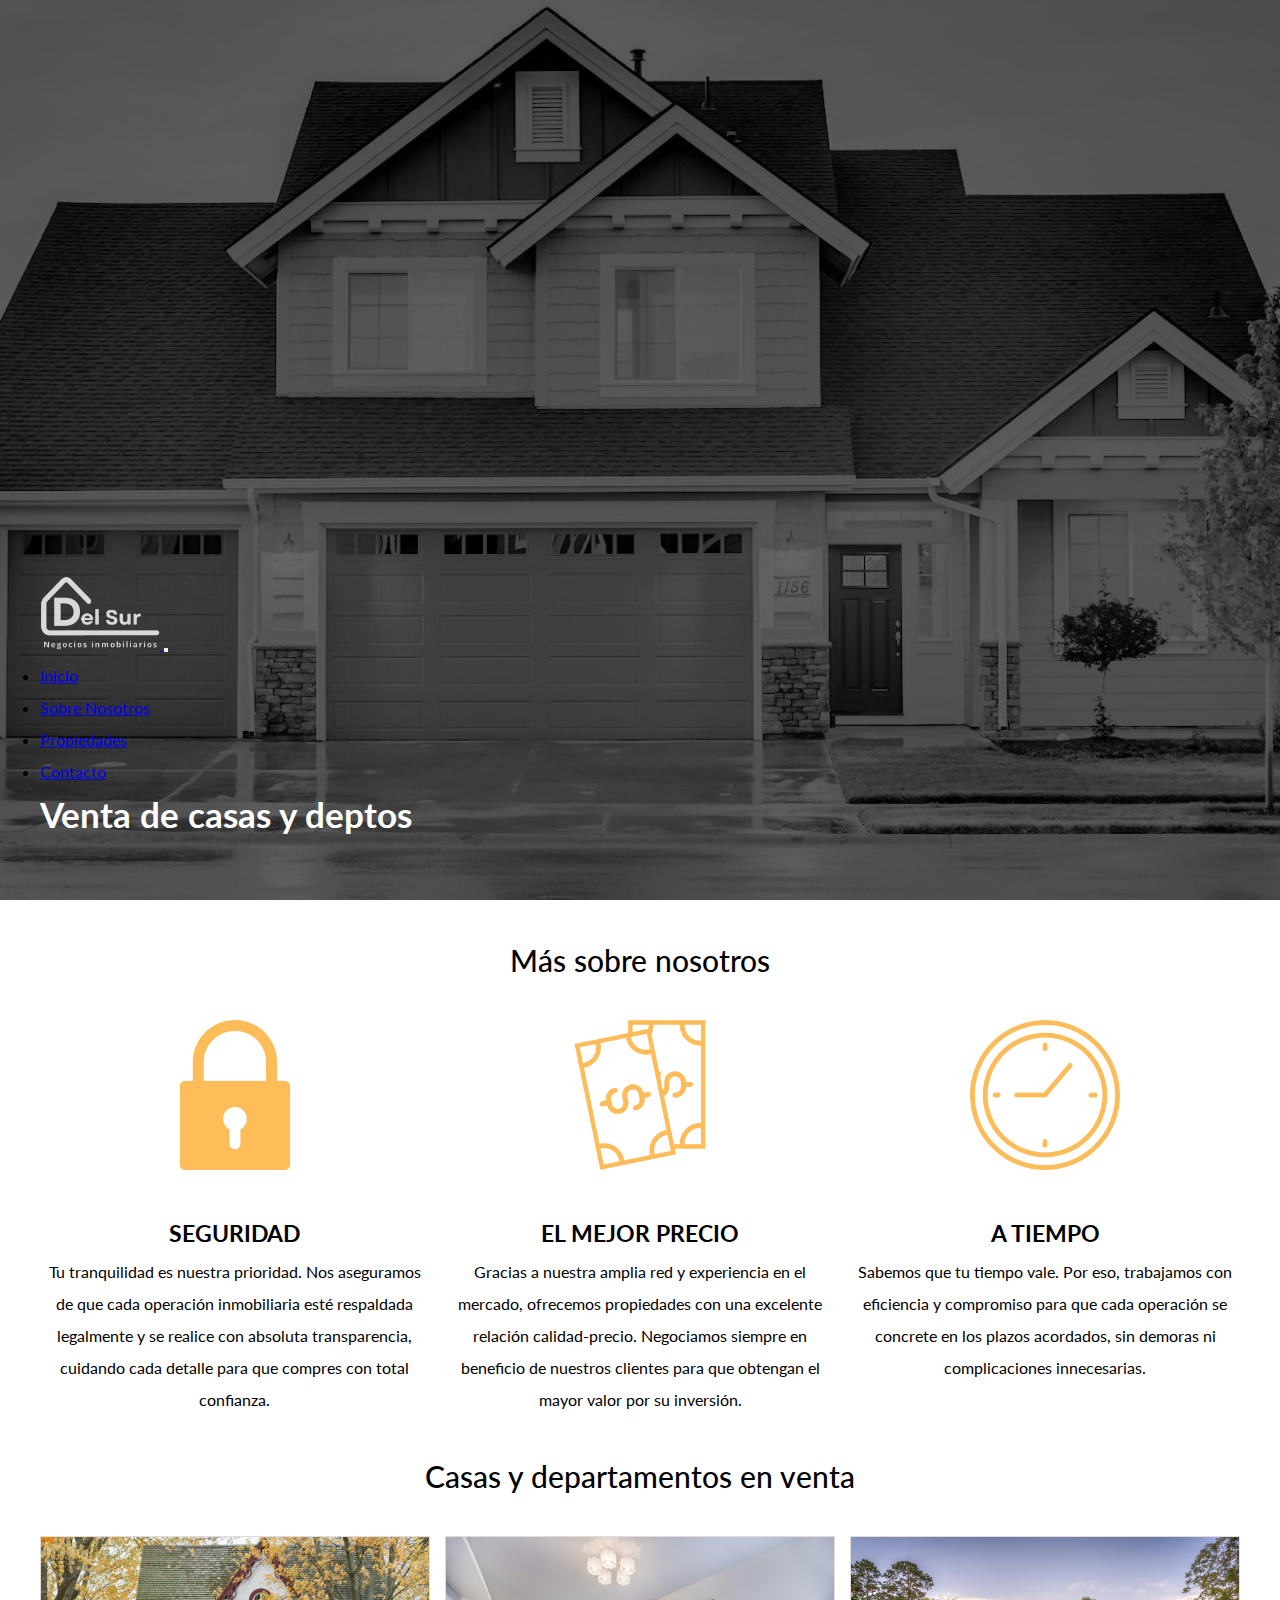
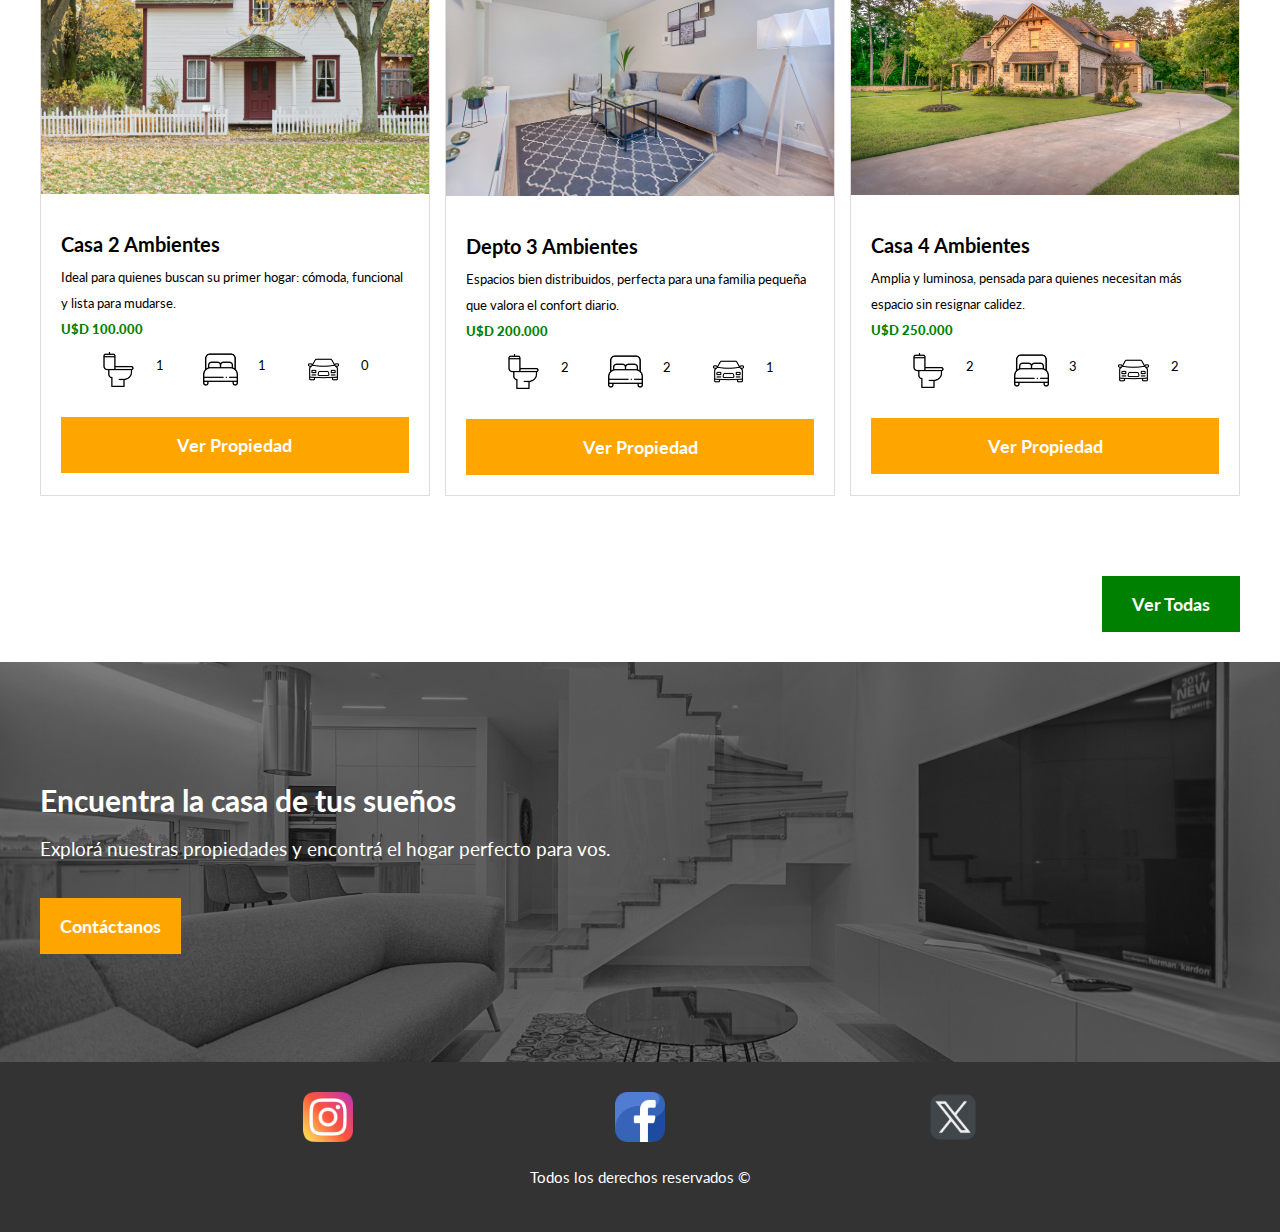
<file: index.html>
<!DOCTYPE html>
<html lang="es">
<head>
    <meta charset="UTF-8">
    <meta name="viewport" content="width=device-width, initial-scale=1.0">

    <!--Titulo-->
    <title>Del Sur Propiedades</title>

    <!--Fuentes para los textos Google Fonts-->
    <link rel="preconnect" href="https://fonts.googleapis.com">
    <link rel="preconnect" href="https://fonts.gstatic.com" crossorigin>
    <link href="https://fonts.googleapis.com/css2?family=Lato:ital,wght@0,100;0,300;0,400;0,700;0,900;1,100;1,300;1,400;1,700;1,900&display=swap" rel="stylesheet">

    <!--Bootstrap-->
    <link href="https://cdn.jsdelivr.net/npm/bootstrap@5.3.7/dist/css/bootstrap.min.css" rel="stylesheet" integrity="sha384-LN+7fdVzj6u52u30Kp6M/trliBMCMKTyK833zpbD+pXdCLuTusPj697FH4R/5mcr" crossorigin="anonymous">

    <!--Hoja de estilo-->
    <link rel="stylesheet" href="./css/styles.css">

    <!--Icono para la pestaña del navegador-->
    <link rel="icon" href="./img/logo-chico.ico">
</head>

<body>
    <header class="inicio">
        <!--Contiene el logo, barra de navegacion y heading principal-->
        <div class="contenedor contenido-header">
            <!--Navegador-->
            <nav class="navbar navbar-expand-lg bg-dark border-bottom border-body fixed-top" data-bs-theme="dark">
                <div class="container-fluid">

                    <!--Logo-->
                    <a class="navbar-brand ps-5" href="index.html">
                        <img src="./img/logo.png" alt="Logo Del Sur Propiedades" class="logo">
                    </a>

                    <!--Boton para Menu para dispositivos moviles-->
                    <button class="navbar-toggler" type="button" data-bs-toggle="collapse" data-bs-target="#navbarSupportedContent" aria-controls="navbarSupportedContent" aria-expanded="false" aria-label="Toggle navigation">
                        <span class="navbar-toggler-icon"></span>
                    </button>
                        
                    <!--Enlaces inicio, nosotros, propiedades y contacto -->
                    <div class="collapse navbar-collapse" id="navbarSupportedContent">
                        <ul class="navbar-nav ms-auto mb-2 mb-lg-0">
                            <li class="nav-item text-center pe-3">
                                <a class="nav-link active" href="index.html">Inicio</a>
                            </li>
                            <li class="nav-item text-center pe-3">
                                <a class="nav-link active" href="./pages/nosotros.html">Sobre Nosotros</a>
                            </li>
                            </li>
                            <li class="nav-item text-center pe-3">
                                <a class="nav-link active" href="./pages/inmuebles.html">Propiedades</a>
                            </li>
                            <li class="nav-item text-center pe-3">
                                <a class="nav-link active" href="./pages/contacto.html">Contacto</a>
                            </li>
                        </ul>
                    </div>
                </div>    
            </nav>

            <!--Heading principal-->
            <h1>Venta de casas y deptos</h1>

        </div>
    </header>

    <!--Seccion Mas sobre nosotros-->
    <section class="contenedor seccion">

        <!--Heading H2 Mas sobre Nosotros-->
        <h2 class="fw-500 centrar-texto">Más sobre nosotros</h2>

        <!--Contiene los tres iconos mas los textos-->
        <div class="iconos-nosotros">

            <!--Contiene icono, titulo y texto-->
            <div class="icono centrar-texto">
                <img class="seccion" src="./img/seguridad.png" alt="Candado de seguridad">
                <h3>Seguridad</h3>
                <p>Tu tranquilidad es nuestra prioridad. Nos aseguramos de que cada operación inmobiliaria esté respaldada legalmente y se realice con absoluta transparencia, cuidando cada detalle para que compres con total confianza.</p>
            </div> 
            <!--Contiene icono, titulo y texto-->
            <div class="icono centrar-texto">
                <img class="seccion" src="./img/dinero.png" alt="Dinero">
                <h3>El mejor precio</h3>
                <p>Gracias a nuestra amplia red y experiencia en el mercado, ofrecemos propiedades con una excelente relación calidad-precio. Negociamos siempre en beneficio de nuestros clientes para que obtengan el mayor valor por su inversión.</p>
            </div>
            <!--Contiene icono, titulo y texto-->
            <div class="icono centrar-texto">
                <img class="seccion" src="./img/tiempo.png" alt="Reloj">
                <h3>A tiempo</h3>
                <p>Sabemos que tu tiempo vale. Por eso, trabajamos con eficiencia y compromiso para que cada operación se concrete en los plazos acordados, sin demoras ni complicaciones innecesarias.</p>
            </div>  
        </div> 
    </section>
    
    <!--Seccion Principal-->
    <main class="seccion contenedor">

        <!--Heading H2-->
        <h2 class="fw-500 centrar-texto">Casas y departamentos en venta</h2>

        <!--Contiene los tres anuncios a mostrar-->
        <div class="contenedor-anuncios seccion">

            <!--Contiene el primer anuncio-->
            <div class="anuncio">
                <!--Imagen de la propiedad-->
                <img src="./img/casa-2-ambientes.jpg" alt="Casa de 2 ambientes">
                <!--Contiene el titulo, la descripcion, el precio, los iconos y boton "Ver Propiedad"-->
                <div class="contenido-anuncio">
                    <!--Titulo-->
                    <h3>Casa 2 Ambientes</h3>
                    <!--Descripcion-->
                    <p>Ideal para quienes buscan su primer hogar: cómoda, funcional y lista para mudarse.</p>
                    <!--Precio-->
                    <p class="precio">U$D 100.000</p>
                    <!--Lista para mostrar los tres iconos y sus cantidades: sanitario, habitacion y cochera-->
                    <ul class="iconos-caracteristicas">
                        <li>
                            <img src="./img/icono-bano.png" alt="Icono de sanitario">
                            <p>1</p>
                        </li>
                        <li>
                            <img src="./img/icono-habitacion.png" alt="Icono habitacion">
                            <p>1</p>
                        </li>
                        <li>
                            <img src="./img/icono-coche.png" alt="Icono cochera">
                            <p>0</p>
                        </li>
                    </ul>
                    <!--Boton "Ver Propiedad". En este caso redirige a la pagina "propiedad" para ver mas detalles del inmueble. Para este trabajo, con el fin de no generar mas paginas de lo que pedia la consigna solo este boton funciona, de los siguientes anuncios se coloco "#"-->
                    <a href="./pages/propiedad.html" class="boton boton-naranja centrar-texto">Ver Propiedad</a>
                </div>
            </div>

            <!--Contiene el segundo anuncio-->
            <div class="anuncio">
                <!--Imagen de la propiedad-->
                <img src="./img/depto-3-ambientes.jpg" alt="Casa de 3 ambientes">
                <!--Contiene el titulo, la descripcion, el precio, los iconos y boton "Ver Propiedad"-->
                <div class="contenido-anuncio">
                    <!--Titulo-->
                    <h3>Depto 3 Ambientes</h3>
                    <!--Descripcion-->
                    <p>Espacios bien distribuidos, perfecta para una familia pequeña que valora el confort diario.</p>
                    <!--Precio-->
                    <p class="precio">U$D 200.000</p>
                    <!--Lista para mostrar los tres iconos y sus cantidades: sanitario, habitacion y cochera-->
                    <ul class="iconos-caracteristicas">
                        <li>
                            <img src="./img/icono-bano.png" alt="Icono de sanitario">
                            <p>2</p>
                        </li>
                        <li>
                            <img src="./img/icono-habitacion.png" alt="Icono habitacion">
                            <p>2</p>
                        </li>
                        <li>
                            <img src="./img/icono-coche.png" alt="Icono cochera">
                            <p>1</p>
                        </li>
                    </ul>
                    <!--Boton "Ver Propiedad"-->
                    <a href="#" class="boton boton-naranja centrar-texto">Ver Propiedad</a>
                </div>
            </div>

            <!--Contiene el tercer anuncio-->
            <div class="anuncio">
                <!--Imagen de la propiedad-->
                <img src="./img/casa-4-ambientes.jpg" alt="Casa de 4 ambientes">
                <!--Contiene el titulo, la descripcion, el precio, los iconos y boton "Ver Propiedad"-->
                <div class="contenido-anuncio">
                    <!--Titulo-->
                    <h3>Casa 4 Ambientes</h3>
                    <!--Descripcion-->
                    <p>Amplia y luminosa, pensada para quienes necesitan más espacio sin resignar calidez.</p>
                    <!--Precio-->
                    <p class="precio">U$D 250.000</p>
                    <!--Lista para mostrar los tres iconos y sus cantidades: sanitario, habitacion y cochera-->
                    <ul class="iconos-caracteristicas">
                        <li>
                            <img src="./img/icono-bano.png" alt="Icono de sanitario">
                            <p>2</p>
                        </li>
                        <li>
                            <img src="./img/icono-habitacion.png" alt="Icono habitacion">
                            <p>3</p>
                        </li>
                        <li>
                            <img src="./img/icono-coche.png" alt="Icono cochera">
                            <p>2</p>
                        </li>
                    </ul>
                    <!--Boton "Ver Propiedad"-->
                    <a href="#" class="boton boton-naranja centrar-texto">Ver Propiedad</a>
                </div>
            </div>
        </div>

        <!--Boton para ver todas las propiedades, redirige a "inmuebles"-->
        <div class="ver-propiedades">
            <a href="./pages/inmuebles.html" class="boton boton-verde boton-ver-propiedades centrar-texto">Ver Todas</a>
        </div>
    </main><!--Termina seccion principal-->

    <!--Seccion Contactanos-->
    <section class="contacto-home">
        <!--Contiene el titulo, la descripcion y el boton "Contactanos"-->
        <div class="contenedor contenido-contacto">
            <!--Titulo-->
            <h2>Encuentra la casa de tus sueños</h2>
            <!--Descripcion-->
            <p>Explorá nuestras propiedades y encontrá el hogar perfecto para vos.</p>
            <!--Boton "Contactanos"-->
            <a href="./pages/contacto.html" class="boton boton-naranja boton-contacto centrar-texto">Contáctanos</a>
        </div>
    </section>

    <!--footer-->
    <footer class="site-footer seccion">
        <!--Contiene los logos de las redes sociales con sus respectivos links y el parrafo de Copyright-->
        <div class="contenedor contenedor-footer">
            <!--Contiene los logos de las redes sociales y sus respectivos links-->
            <div class="iconos-footer">
                <!--Logo y link de Intagram-->
                <a href="https://www.instagram.com/" target="_blank"><img src="./img/icono-instagram.png" alt="logo instagram"></a>
                <!--Logo y link de Facebook-->
                <a href="https://www.facebook.com/" target="_blank"><img src="./img/icono-facebook.png" alt="logo facebook"></a>
                <!--Logo y link de X-->
                <a href="https://x.com/" target="_blank"><img src="./img/icono-x.png" alt="logo x"></a>
            </div>
            <!--Copyright-->
            <p class="copyright centrar-texto">Todos los derechos reservados &copy;</p>
        </div>
    </footer>

    <!--Script Bootstrap-->
    <script src="https://cdn.jsdelivr.net/npm/@popperjs/core@2.11.8/dist/umd/popper.min.js" integrity="sha384-I7E8VVD/ismYTF4hNIPjVp/Zjvgyol6VFvRkX/vR+Vc4jQkC+hVqc2pM8ODewa9r" crossorigin="anonymous"></script>
    <script src="https://cdn.jsdelivr.net/npm/bootstrap@5.3.7/dist/js/bootstrap.min.js" integrity="sha384-7qAoOXltbVP82dhxHAUje59V5r2YsVfBafyUDxEdApLPmcdhBPg1DKg1ERo0BZlK" crossorigin="anonymous"></script>
</body>
</html>
</file>
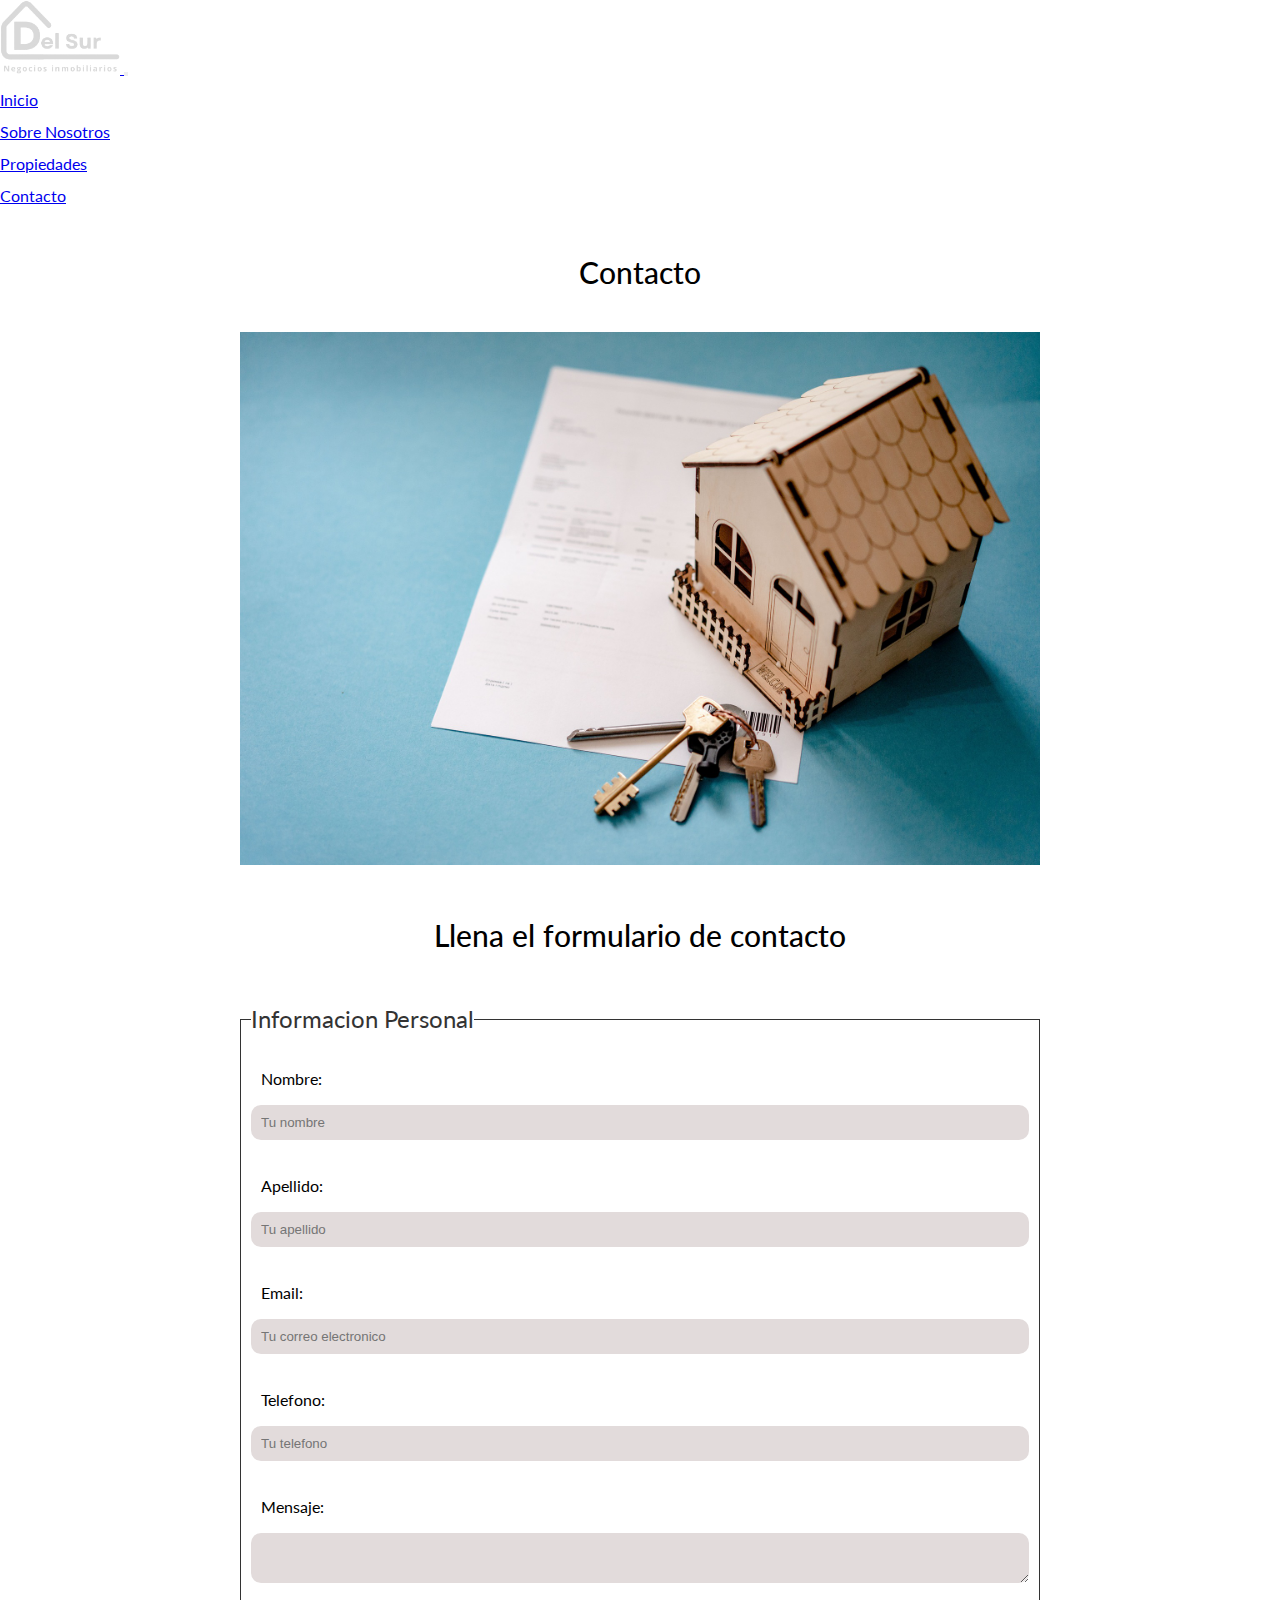
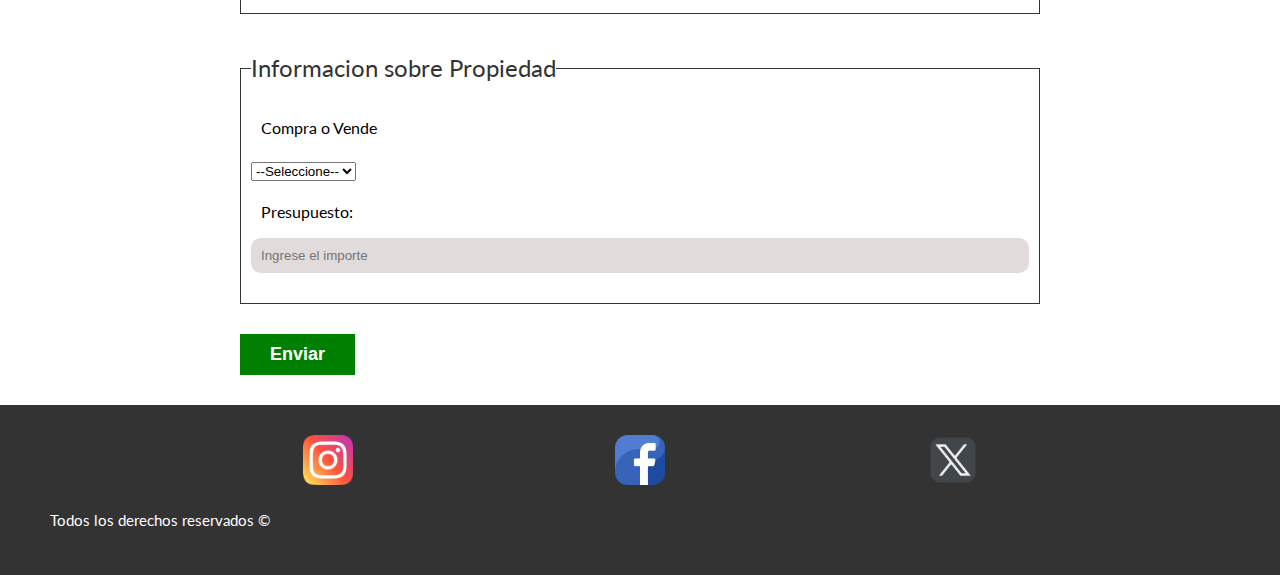
<file: pages/contacto.html>
<!DOCTYPE html>
<html lang="es">
<head>
    <meta charset="UTF-8">
    <meta name="viewport" content="width=device-width, initial-scale=1.0">
    <!--Titulo-->
    <title>Del Sur Propiedades - Contacto</title>

    <!--Fuentes para los textos Google Fonts-->
    <link rel="preconnect" href="https://fonts.googleapis.com">
    <link rel="preconnect" href="https://fonts.gstatic.com" crossorigin>
    <link href="https://fonts.googleapis.com/css2?family=Lato:ital,wght@0,100;0,300;0,400;0,700;0,900;1,100;1,300;1,400;1,700;1,900&display=swap" rel="stylesheet">

    <!--Bootstrap-->
    <link href="https://cdn.jsdelivr.net/npm/bootstrap@5.3.7/dist/css/bootstrap.min.css" rel="stylesheet" integrity="sha384-LN+7fdVzj6u52u30Kp6M/trliBMCMKTyK833zpbD+pXdCLuTusPj697FH4R/5mcr" crossorigin="anonymous">

    <!--Hoja de estilo-->
    <link rel="stylesheet" href="../css/styles.css">

    <!--Icono para la pestaña del navegador-->
    <link rel="icon" href="../img/logo-chico.ico">
</head>

<body>

    <header>
        <div class="contenido-header">
            <!--Navegador-->
            <nav class="navbar navbar-expand-lg bg-dark border-bottom border-body" data-bs-theme="dark">
                <div class="container-fluid">
                    
                    <!--Logo-->
                    <a class="navbar-brand ps-5" href="../index.html">
                        <img src="../img/logo.png" alt="Logo Del Sur Propiedades" class="logo">
                    </a>

                    <!--Boton para Menu para dispositivos moviles-->
                    <button class="navbar-toggler" type="button" data-bs-toggle="collapse" data-bs-target="#navbarSupportedContent" aria-controls="navbarSupportedContent" aria-expanded="false" aria-label="Toggle navigation">
                        <span class="navbar-toggler-icon"></span>
                    </button>
                     
                    <!--Enlaces inicio, nosotros, propiedades y contacto -->
                    <div class="collapse navbar-collapse" id="navbarSupportedContent">
                        <ul class="navbar-nav ms-auto mb-2 mb-lg-0">
                            <li class="nav-item text-center pe-3">
                                <a class="nav-link active" href="../index.html">Inicio</a>
                            </li>
                            <li class="nav-item text-center pe-3">
                                <a class="nav-link active" href="./nosotros.html">Sobre Nosotros</a>
                            </li>
                            </li>
                            <li class="nav-item text-center pe-3">
                                <a class="nav-link active" href="./inmuebles.html">Propiedades</a>
                            </li>
                            <li class="nav-item text-center pe-3">
                                <a class="nav-link active" href="./contacto.html">Contacto</a>
                            </li>
                        </ul>
                    </div>
                </div>         
            </nav>            
        </div>
    </header>

    <!--Heading principal-->
    <h1 class="fw-500 centrar-texto seccion">Contacto</h1>

    <!--Seccion Principal-->
    <main class="contenedor seccion contenido-centrado">

        <!--Imagen-->
        <img class="imagen-contacto" src="../img/contacto.jpg" alt="Imagen Contacto">

        <!--Titulo del formulario-->
        <h2 class="fw-500 centrar-texto seccion">Llena el formulario de contacto</h2>

        <!--Formulario-->
        <form action="" class="form-contacto">
            <!--Primera parte del formulario-->
            <fieldset>
                <legend>Informacion Personal</legend>

                <label for="nombre">Nombre:</label>
                <input type="text" id="nombre" placeholder="Tu nombre" required>

                <label for="apellido">Apellido:</label>
                <input type="text" id="apellido" placeholder="Tu apellido" required>

                <label for="email">Email:</label>
                <input type="email" id="email" placeholder="Tu correo electronico" required>

                <label for="telefono">Telefono:</label>
                <input type="tel" id="telefono" placeholder="Tu telefono" required>

                <label for="mensaje">Mensaje:</label>
                <textarea id="mensaje"></textarea>
            </fieldset>

            <!--Segunda parte del formulario-->
            <fieldset class="seccion">
                <legend>Informacion sobre Propiedad</legend>

                <label for="opciones">Compra o Vende</label>
                <select id="opciones">
                    <option value="" disabled selected>--Seleccione--</option>
                    <option value="">Compra</option>
                    <option value="">Vende</option>
                </select>

                <label for="presupuesto">Presupuesto:</label>
                <input type="number" id="presupuesto" min="0" placeholder="Ingrese el importe">
            </fieldset>

            <!--Boton de enviar-->
            <input type="submit" value="Enviar" class="boton boton-verde">
        </form>
    </main>
    

    <!--footer-->
    <footer class="site-footer seccion">
        <!--Contiene los logos de las redes sociales con sus respectivos links y el parrafo de Copyright-->
        <div class="contenedor contenedor-footer">
            <!--Contiene los logos de las redes sociales y sus respectivos links-->
            <div class="iconos-footer">
                <!--Logo y link de Intagram-->
                <a href="https://www.instagram.com/" target="_blank"><img src="../img/icono-instagram.png" alt="logo instagram"></a>
                <!--Logo y link de Facebook-->
                <a href="https://www.facebook.com/" target="_blank"><img src="../img/icono-facebook.png" alt="logo facebook"></a>
                <!--Logo y link de X-->
                <a href="https://x.com/" target="_blank"><img src="../img/icono-x.png" alt="logo x"></a>
            </div>
            <!--Copyright-->
            <p class="copyright">Todos los derechos reservados &copy;</p>
        </div>
    </footer>

    <!--Script Bootstrap-->
    <script src="https://cdn.jsdelivr.net/npm/@popperjs/core@2.11.8/dist/umd/popper.min.js" integrity="sha384-I7E8VVD/ismYTF4hNIPjVp/Zjvgyol6VFvRkX/vR+Vc4jQkC+hVqc2pM8ODewa9r" crossorigin="anonymous"></script>
    <script src="https://cdn.jsdelivr.net/npm/bootstrap@5.3.7/dist/js/bootstrap.min.js" integrity="sha384-7qAoOXltbVP82dhxHAUje59V5r2YsVfBafyUDxEdApLPmcdhBPg1DKg1ERo0BZlK" crossorigin="anonymous"></script>
</body>
</html>
</file>
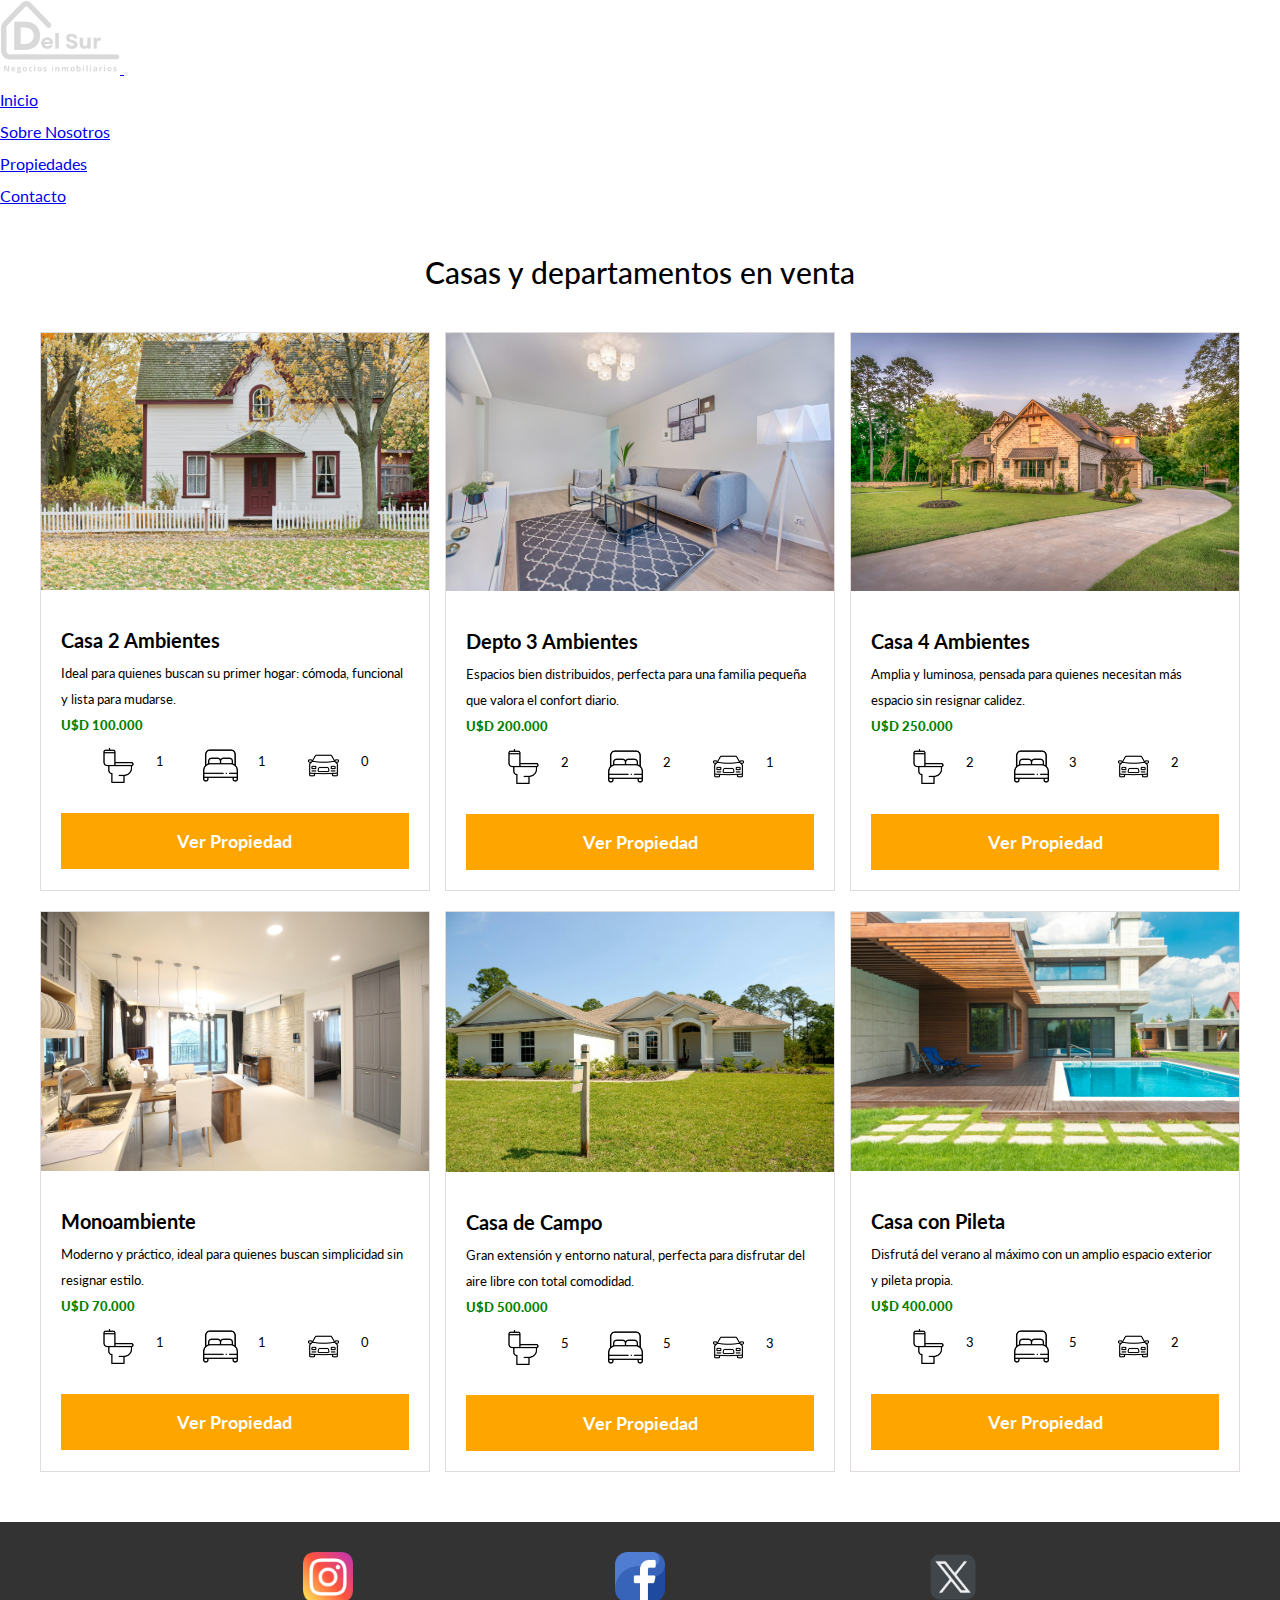
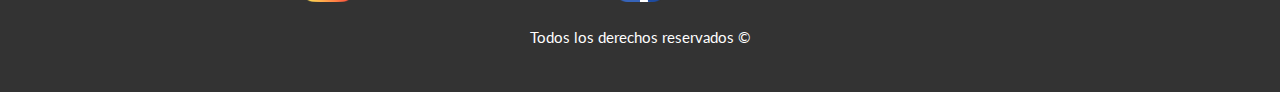
<file: pages/inmuebles.html>
<!DOCTYPE html>
<html lang="es">
<head>
    <meta charset="UTF-8">
    <meta name="viewport" content="width=device-width, initial-scale=1.0">

    <!--Titulo-->
    <title>Del Sur Propiedades - Inmuebles</title>

    <!--Fuentes para los textos Google Fonts-->
    <link rel="preconnect" href="https://fonts.googleapis.com">
    <link rel="preconnect" href="https://fonts.gstatic.com" crossorigin>
    <link href="https://fonts.googleapis.com/css2?family=Lato:ital,wght@0,100;0,300;0,400;0,700;0,900;1,100;1,300;1,400;1,700;1,900&display=swap" rel="stylesheet">

    <!--Bootstrap-->
    <link href="https://cdn.jsdelivr.net/npm/bootstrap@5.3.7/dist/css/bootstrap.min.css" rel="stylesheet" integrity="sha384-LN+7fdVzj6u52u30Kp6M/trliBMCMKTyK833zpbD+pXdCLuTusPj697FH4R/5mcr" crossorigin="anonymous">

    <!--Hoja de estilo-->
    <link rel="stylesheet" href="../css/styles.css">

    <!--Icono para la pestaña del navegador-->
    <link rel="icon" href="../img/logo-chico.ico">
</head>

<body>
    <header>
        <div class="contenido-header">
            <!--Navegador-->
            <nav class="navbar navbar-expand-lg bg-dark border-bottom border-body" data-bs-theme="dark">
                <div class="container-fluid">
                    
                    <!--Logo-->
                    <a class="navbar-brand ps-5" href="../index.html">
                        <img src="../img/logo.png" alt="Logo Del Sur Propiedades" class="logo">
                    </a>

                    <!--Boton para Menu para dispositivos moviles-->
                    <button class="navbar-toggler" type="button" data-bs-toggle="collapse" data-bs-target="#navbarSupportedContent" aria-controls="navbarSupportedContent" aria-expanded="false" aria-label="Toggle navigation">
                        <span class="navbar-toggler-icon"></span>
                    </button>
                     
                    <!--Enlaces inicio, nosotros, propiedades y contacto -->
                    <div class="collapse navbar-collapse" id="navbarSupportedContent">
                        <ul class="navbar-nav ms-auto mb-2 mb-lg-0">
                            <li class="nav-item text-center pe-3">
                                <a class="nav-link active" href="../index.html">Inicio</a>
                            </li>
                            <li class="nav-item text-center pe-3">
                                <a class="nav-link active" href="./nosotros.html">Sobre Nosotros</a>
                            </li>
                            </li>
                            <li class="nav-item text-center pe-3">
                                <a class="nav-link active" href="./inmuebles.html">Propiedades</a>
                            </li>
                            <li class="nav-item text-center pe-3">
                                <a class="nav-link active" href="./contacto.html">Contacto</a>
                            </li>
                        </ul>
                    </div>
                </div>         
            </nav>            
        </div>
    </header>

    <!--Heading principal-->
        <h1 class="fw-500 centrar-texto seccion">Casas y departamentos en venta</h1>

    <!--Seccion Principal-->
    <main class="seccion contenedor">
        
        <!--Contiene los todos los anuncios a mostrar-->
        <div class="contenedor-anuncios">
            <!--Contiene el primer anuncio-->
            <div class="anuncio">
                <!--Imagen de la propiedad-->
                <img src="../img/casa-2-ambientes.jpg" alt="Casa de 2 ambientes">
                <!--Contiene el titulo, la descripcion, el precio, los iconos y boton "Ver Propiedad"-->
                <div class="contenido-anuncio">
                    <!--Titulo-->
                    <h3>Casa 2 Ambientes</h3>
                    <!--Descripcion-->
                    <p>Ideal para quienes buscan su primer hogar: cómoda, funcional y lista para mudarse.</p>
                    <!--Precio-->
                    <p class="precio">U$D 100.000</p>
                    <!--Lista para mostrar los tres iconos y sus cantidades: sanitario, habitacion y cochera-->
                    <ul class="iconos-caracteristicas">
                        <li>
                            <img src="../img/icono-bano.png" alt="Icono de sanitario">
                            <p>1</p>
                        </li>
                        <li>
                            <img src="../img/icono-habitacion.png" alt="Icono habitacion">
                            <p>1</p>
                        </li>
                        <li>
                            <img src="../img/icono-coche.png" alt="Icono cochera">
                            <p>0</p>
                        </li>
                    </ul>

                    <a href="./propiedad.html" class="boton boton-naranja centrar-texto">Ver Propiedad</a>
                </div>
            </div>
            
            <!--Contiene el segundo anuncio-->
            <div class="anuncio">
                <!--Imagen de la propiedad-->
                <img src="../img/depto-3-ambientes.jpg" alt="Casa de 3 ambientes">
                <!--Contiene el titulo, la descripcion, el precio, los iconos y boton "Ver Propiedad"-->
                <div class="contenido-anuncio">
                    <!--Titulo-->
                    <h3>Depto 3 Ambientes</h3>
                    <!--Descripcion-->
                    <p>Espacios bien distribuidos, perfecta para una familia pequeña que valora el confort diario.</p>
                    <!--Precio-->
                    <p class="precio">U$D 200.000</p>
                    <!--Lista para mostrar los tres iconos y sus cantidades: sanitario, habitacion y cochera-->
                    <ul class="iconos-caracteristicas">
                        <li>
                            <img src="../img/icono-bano.png" alt="Icono de sanitario">
                            <p>2</p>
                        </li>
                        <li>
                            <img src="../img/icono-habitacion.png" alt="Icono habitacion">
                            <p>2</p>
                        </li>
                        <li>
                            <img src="../img/icono-coche.png" alt="Icono cochera">
                            <p>1</p>
                        </li>
                    </ul>

                    <!--Boton "Ver Propiedad"-->
                    <a href="#" class="boton boton-naranja centrar-texto">Ver Propiedad</a>
                </div>
            </div>

            <!--Contiene el tercer anuncio-->
            <div class="anuncio">
                <!--Imagen de la propiedad-->
                <img src="../img/casa-4-ambientes.jpg" alt="Casa de 4 ambientes">
                <!--Contiene el titulo, la descripcion, el precio, los iconos y boton "Ver Propiedad"-->
                <div class="contenido-anuncio">
                    <!--Titulo-->
                    <h3>Casa 4 Ambientes</h3>
                    <!--Descripcion-->
                    <p>Amplia y luminosa, pensada para quienes necesitan más espacio sin resignar calidez.</p>
                    <!--Precio-->
                    <p class="precio">U$D 250.000</p>
                    <!--Lista para mostrar los tres iconos y sus cantidades: sanitario, habitacion y cochera-->
                    <ul class="iconos-caracteristicas">
                        <li>
                            <img src="../img/icono-bano.png" alt="Icono de sanitario">
                            <p>2</p>
                        </li>
                        <li>
                            <img src="../img/icono-habitacion.png" alt="Icono habitacion">
                            <p>3</p>
                        </li>
                        <li>
                            <img src="../img/icono-coche.png" alt="Icono cochera">
                            <p>2</p>
                        </li>
                    </ul>
                    <!--Boton "Ver Propiedad"-->
                    <a href="#" class="boton boton-naranja centrar-texto">Ver Propiedad</a>
                </div>
            </div>

            <!--Contiene el cuarto anuncio-->
            <div class="anuncio">
                <!--Imagen de la propiedad-->
                <img src="../img/monoambiente.jpg" alt="Casa de 4 ambientes">
                <!--Contiene el titulo, la descripcion, el precio, los iconos y boton "Ver Propiedad"-->
                <div class="contenido-anuncio">
                    <!--Titulo-->
                    <h3>Monoambiente</h3>
                    <!--Descripcion-->
                    <p>Moderno y práctico, ideal para quienes buscan simplicidad sin resignar estilo.</p>
                    <!--Precio-->
                    <p class="precio">U$D 70.000</p>
                    <!--Lista para mostrar los tres iconos y sus cantidades: sanitario, habitacion y cochera-->
                    <ul class="iconos-caracteristicas">
                        <li>
                            <img src="../img/icono-bano.png" alt="Icono de sanitario">
                            <p>1</p>
                        </li>
                        <li>
                            <img src="../img/icono-habitacion.png" alt="Icono habitacion">
                            <p>1</p>
                        </li>
                        <li>
                            <img src="../img/icono-coche.png" alt="Icono cochera">
                            <p>0</p>
                        </li>
                    </ul>
                    <!--Boton "Ver Propiedad"-->
                    <a href="#" class="boton boton-naranja centrar-texto">Ver Propiedad</a>
                </div>
            </div>

            <!--Contiene el quinto anuncio-->
            <div class="anuncio">
                <!--Imagen de la propiedad-->
                <img src="../img/casa-campo.jpg" alt="Casa de 4 ambientes">
                <!--Contiene el titulo, la descripcion, el precio, los iconos y boton "Ver Propiedad"-->
                <div class="contenido-anuncio">
                    <!--Titulo-->
                    <h3>Casa de Campo</h3>
                    <!--Descripcion-->
                    <p>Gran extensión y entorno natural, perfecta para disfrutar del aire libre con total comodidad.</p>
                    <!--Precio-->
                    <p class="precio">U$D 500.000</p>
                    <!--Lista para mostrar los tres iconos y sus cantidades: sanitario, habitacion y cochera-->
                    <ul class="iconos-caracteristicas">
                        <li>
                            <img src="../img/icono-bano.png" alt="Icono de sanitario">
                            <p>5</p>
                        </li>
                        <li>
                            <img src="../img/icono-habitacion.png" alt="Icono habitacion">
                            <p>5</p>
                        </li>
                        <li>
                            <img src="../img/icono-coche.png" alt="Icono cochera">
                            <p>3</p>
                        </li>
                    </ul>
                    <!--Boton "Ver Propiedad"-->
                    <a href="#" class="boton boton-naranja centrar-texto">Ver Propiedad</a>
                </div>
            </div>

            <!--Contiene el sexto anuncio-->
            <div class="anuncio">
                <!--Imagen de la propiedad-->
                <img src="../img/casa-pileta.jpg" alt="Casa de 4 ambientes">
                <!--Contiene el titulo, la descripcion, el precio, los iconos y boton "Ver Propiedad"-->
                <div class="contenido-anuncio">
                    <!--Titulo-->
                    <h3>Casa con Pileta</h3>
                    <!--Descripcion-->
                    <p>Disfrutá del verano al máximo con un amplio espacio exterior y pileta propia.</p>
                    <!--Precio-->
                    <p class="precio">U$D 400.000</p>
                    <!--Lista para mostrar los tres iconos y sus cantidades: sanitario, habitacion y cochera-->
                    <ul class="iconos-caracteristicas">
                        <li>
                            <img src="../img/icono-bano.png" alt="Icono de sanitario">
                            <p>3</p>
                        </li>
                        <li>
                            <img src="../img/icono-habitacion.png" alt="Icono habitacion">
                            <p>5</p>
                        </li>
                        <li>
                            <img src="../img/icono-coche.png" alt="Icono cochera">
                            <p>2</p>
                        </li>
                    </ul>
                    <!--Boton "Ver Propiedad"-->
                    <a href="#" class="boton boton-naranja centrar-texto">Ver Propiedad</a>
                </div>
            </div>
        </div>

    </main><!--Termina la seccion principal-->

    <!--footer-->
    <footer class="site-footer seccion">
        <!--Contiene los logos de las redes sociales con sus respectivos links y el parrafo de Copyright-->
        <div class="contenedor contenedor-footer">
            <!--Contiene los logos de las redes sociales y sus respectivos links-->
            <div class="iconos-footer">
                <!--Logo y link de Intagram-->
                <a href="https://www.instagram.com/" target="_blank"><img src="../img/icono-instagram.png" alt="logo instagram"></a>
                <!--Logo y link de Facebook-->
                <a href="https://www.facebook.com/" target="_blank"><img src="../img/icono-facebook.png" alt="logo facebook"></a>
                <!--Logo y link de X-->
                <a href="https://x.com/" target="_blank"><img src="../img/icono-x.png" alt="logo x"></a>
            </div>
            <!--Copyright-->
            <p class="copyright centrar-texto">Todos los derechos reservados &copy;</p>
        </div>
    </footer>

    <!--Script Bootstrap-->
    <script src="https://cdn.jsdelivr.net/npm/@popperjs/core@2.11.8/dist/umd/popper.min.js" integrity="sha384-I7E8VVD/ismYTF4hNIPjVp/Zjvgyol6VFvRkX/vR+Vc4jQkC+hVqc2pM8ODewa9r" crossorigin="anonymous"></script>
    <script src="https://cdn.jsdelivr.net/npm/bootstrap@5.3.7/dist/js/bootstrap.min.js" integrity="sha384-7qAoOXltbVP82dhxHAUje59V5r2YsVfBafyUDxEdApLPmcdhBPg1DKg1ERo0BZlK" crossorigin="anonymous"></script>

</body>
</html>
</file>
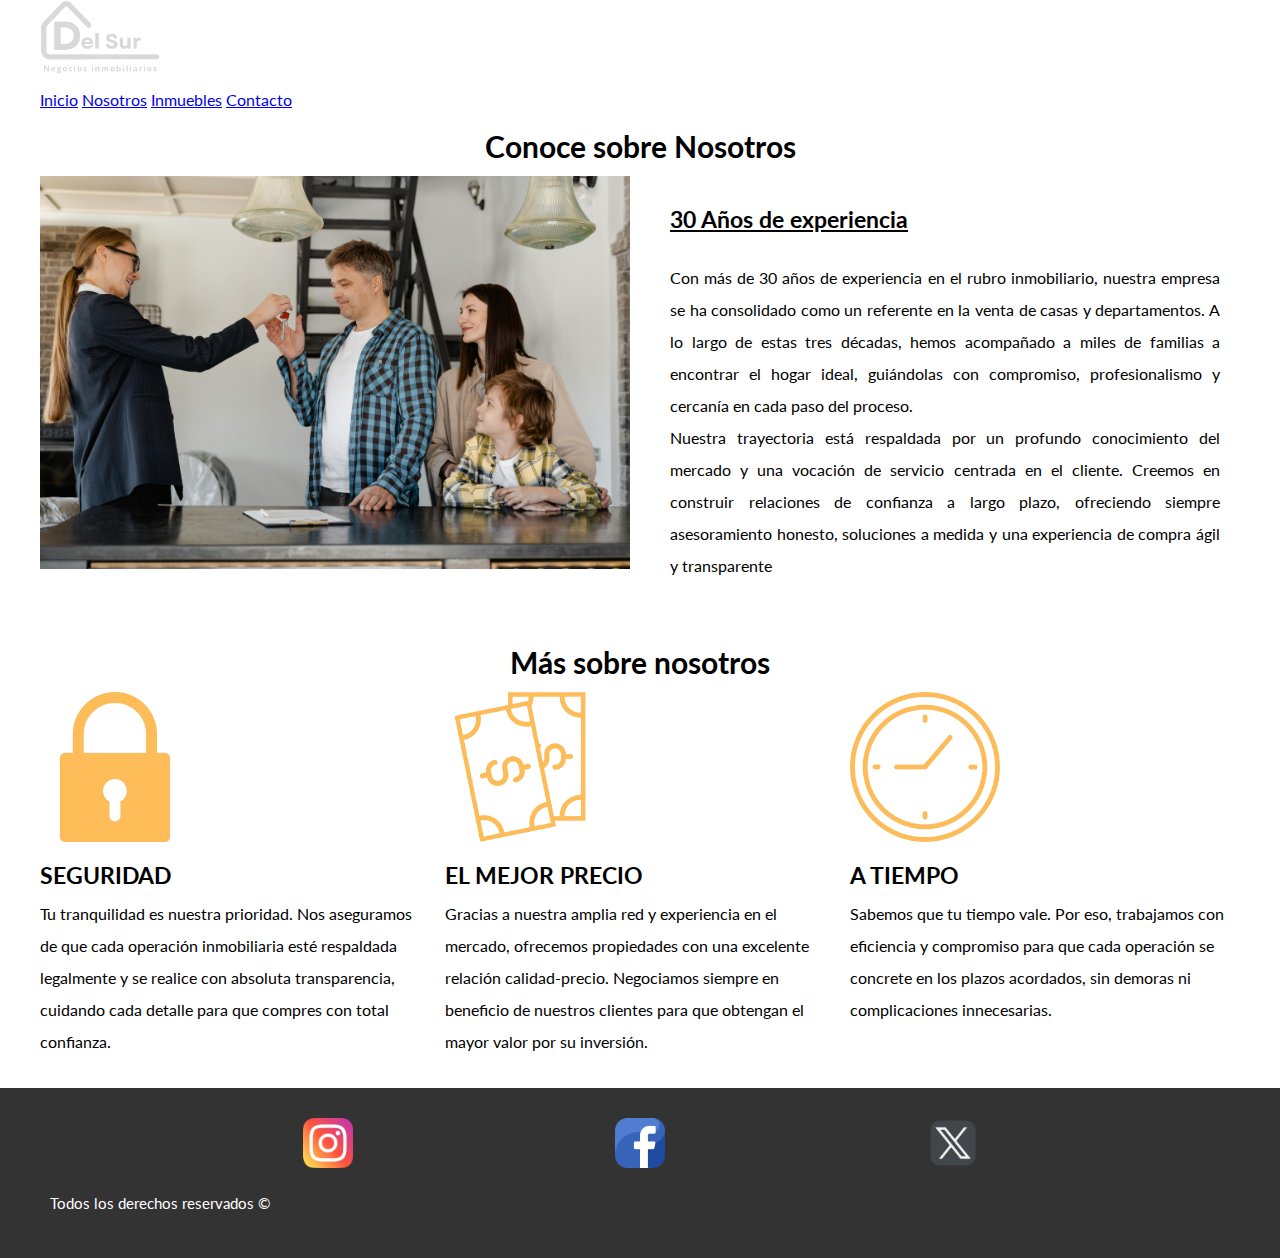
<file: pages/nosotros.html>
<!DOCTYPE html>
<html lang="es">
<head>
    <meta charset="UTF-8">
    <meta name="viewport" content="width=device-width, initial-scale=1.0">

    <!--Titulo-->
    <title>Del Sur Propiedades - Nosotros</title>

    <!--Fuentes para los textos Google Fonts-->
    <link rel="preconnect" href="https://fonts.googleapis.com">
    <link rel="preconnect" href="https://fonts.gstatic.com" crossorigin>
    <link href="https://fonts.googleapis.com/css2?family=Lato:ital,wght@0,100;0,300;0,400;0,700;0,900;1,100;1,300;1,400;1,700;1,900&display=swap" rel="stylesheet">

    <!--Hoja de estilo-->
    <link rel="stylesheet" href="../css/styles.css">

    <!--Icono para la pestaña del navegador-->
    <link rel="icon" href="../img/logo-chico.ico">
</head>

<body>
    <header class="site-header">
        <!--Contiene el logo, barra de navegacion-->
        <div class="contenedor contenido-header">
            <!--Contiene el logo y la barra de navegacion-->
            <div class="barra">
                <!--Logotipo-->
                <a href="../index.html">
                    <img src="../img/logo.png" alt="logotipo de la empresa" class="logo">
                </a>

                <!--Navegacion-->
                <nav class="navegacion">
                    <a href="../index.html">Inicio</a>
                    <a href="./nosotros.html">Nosotros</a>
                    <a href="./inmuebles.html">Inmuebles</a>
                    <a href="./contacto.html">Contacto</a>
                </nav>
            </div>
        </div>
    </header>

    <!--Heading principal-->
    <h1 class="fw-300 centrar-texto">Conoce sobre Nosotros</h1>

    <!--Seccion Principal-->
    <main class="contenedor">
        <!--Contiene la imagen y la descripcion de la empresa-->
        <div class="contenido-nosotros">
            <!--Contiene la imagen-->
            <div class="imagen-nosotros">
                <img src="../img/nosotros.jpg" alt="Imagen sobre nosotros">
            </div>

            <!--Contiene el titulo y el texto-->
            <div class="texto-nosotros">
                <h3>30 Años de experiencia</h3>

                <p>Con más de 30 años de experiencia en el rubro inmobiliario, nuestra empresa se ha consolidado como un referente en la venta de casas y departamentos. A lo largo de estas tres décadas, hemos acompañado a miles de familias a encontrar el hogar ideal, guiándolas con compromiso, profesionalismo y cercanía en cada paso del proceso.</p>

                <p>Nuestra trayectoria está respaldada por un profundo conocimiento del mercado y una vocación de servicio centrada en el cliente. Creemos en construir relaciones de confianza a largo plazo, ofreciendo siempre asesoramiento honesto, soluciones a medida y una experiencia de compra ágil y transparente</p>
            </div>
        </div>
    </main>

    <!--Seccion Mas sobre nosotros-->
    <section class="contenedor seccion">
        
         <!--Heading H2 Mas sobre Nosotros-->
        <h2 class="fw-300 centrar-texto">Más sobre nosotros</h2>

        <!--Contiene los tres iconos mas los textos-->
        <div class="iconos-nosotros">
            <!--Contiene icono, titulo y texto-->
            <div class="icono">
                <img src="../img/seguridad.png" alt="Candado de seguridad">
                <h3>Seguridad</h3>
                <p>Tu tranquilidad es nuestra prioridad. Nos aseguramos de que cada operación inmobiliaria esté respaldada legalmente y se realice con absoluta transparencia, cuidando cada detalle para que compres con total confianza.</p>
            </div> 
            <!--Contiene icono, titulo y texto-->
            <div class="icono">
                <img src="../img/dinero.png" alt="Dinero">
                <h3>El mejor precio</h3>
                <p>Gracias a nuestra amplia red y experiencia en el mercado, ofrecemos propiedades con una excelente relación calidad-precio. Negociamos siempre en beneficio de nuestros clientes para que obtengan el mayor valor por su inversión.</p>
            </div>
            <!--Contiene icono, titulo y texto-->
            <div class="icono">
                <img src="../img/tiempo.png" alt="Reloj">
                <h3>A tiempo</h3>
                <p>Sabemos que tu tiempo vale. Por eso, trabajamos con eficiencia y compromiso para que cada operación se concrete en los plazos acordados, sin demoras ni complicaciones innecesarias.</p>
            </div>  
        </div>

    </section>

    

    <!--footer-->
    <footer class="site-footer seccion">
        <!--Contiene los logos de las redes sociales con sus respectivos links y el parrafo de Copyright-->
        <div class="contenedor contenedor-footer">
            <!--Contiene los logos de las redes sociales y sus respectivos links-->
            <div class="iconos-footer">
                <!--Logo y link de Intagram-->
                <a href="https://www.instagram.com/" target="_blank"><img src="../img/icono-instagram.png" alt="logo instagram"></a>
                <!--Logo y link de Facebook-->
                <a href="https://www.facebook.com/" target="_blank"><img src="../img/icono-facebook.png" alt="logo facebook"></a>
                <!--Logo y link de X-->
                <a href="https://x.com/" target="_blank"><img src="../img/icono-x.png" alt="logo x"></a>
            </div>
            <!--Copyright-->
            <p class="copyright">Todos los derechos reservados &copy;</p>
        </div>
    </footer>

</body>
</html>
</file>
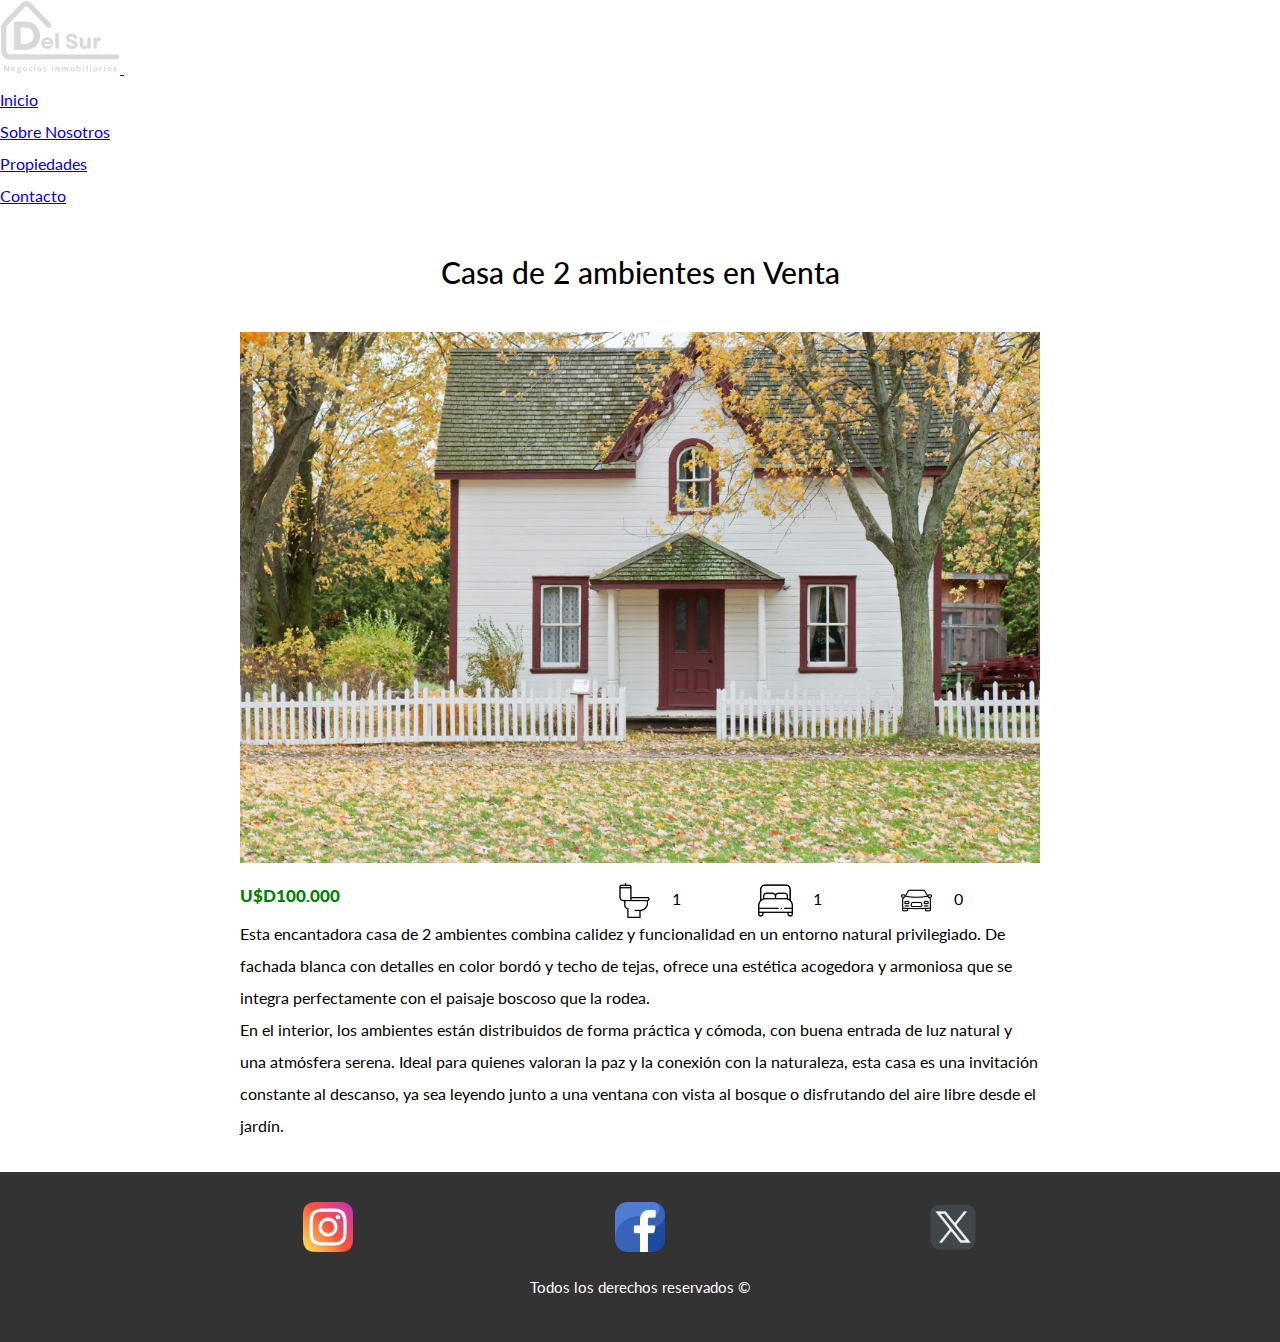
<file: pages/propiedad.html>
<!DOCTYPE html>
<html lang="es">
<head>
    <meta charset="UTF-8">
    <meta name="viewport" content="width=device-width, initial-scale=1.0">

    <!--Titulo-->
    <title>Del Sur Propiedades - Casa 2 Ambientes</title>

    <!--Fuentes para los textos Google Fonts-->
    <link rel="preconnect" href="https://fonts.googleapis.com">
    <link rel="preconnect" href="https://fonts.gstatic.com" crossorigin>
    <link href="https://fonts.googleapis.com/css2?family=Lato:ital,wght@0,100;0,300;0,400;0,700;0,900;1,100;1,300;1,400;1,700;1,900&display=swap" rel="stylesheet">

    <!--Bootstrap-->
    <link href="https://cdn.jsdelivr.net/npm/bootstrap@5.3.7/dist/css/bootstrap.min.css" rel="stylesheet" integrity="sha384-LN+7fdVzj6u52u30Kp6M/trliBMCMKTyK833zpbD+pXdCLuTusPj697FH4R/5mcr" crossorigin="anonymous">

    <!--Hoja de estilo-->
    <link rel="stylesheet" href="../css/styles.css">

    <!--Icono para la pestaña del navegador-->
    <link rel="icon" href="../img/logo-chico.ico">
</head>

<body>

    <header>
        <div class="contenido-header">
            <!--Navegador-->
            <nav class="navbar navbar-expand-lg bg-dark border-bottom border-body" data-bs-theme="dark">
                <div class="container-fluid">
                    
                    <!--Logo-->
                    <a class="navbar-brand ps-5" href="../index.html">
                        <img src="../img/logo.png" alt="Logo Del Sur Propiedades" class="logo">
                    </a>

                    <!--Boton para Menu para dispositivos moviles-->
                    <button class="navbar-toggler" type="button" data-bs-toggle="collapse" data-bs-target="#navbarSupportedContent" aria-controls="navbarSupportedContent" aria-expanded="false" aria-label="Toggle navigation">
                        <span class="navbar-toggler-icon"></span>
                    </button>
                     
                    <!--Enlaces inicio, nosotros, propiedades y contacto -->
                    <div class="collapse navbar-collapse" id="navbarSupportedContent">
                        <ul class="navbar-nav ms-auto mb-2 mb-lg-0">
                            <li class="nav-item text-center pe-3">
                                <a class="nav-link active" href="../index.html">Inicio</a>
                            </li>
                            <li class="nav-item text-center pe-3">
                                <a class="nav-link active" href="./nosotros.html">Sobre Nosotros</a>
                            </li>
                            </li>
                            <li class="nav-item text-center pe-3">
                                <a class="nav-link active" href="./inmuebles.html">Propiedades</a>
                            </li>
                            <li class="nav-item text-center pe-3">
                                <a class="nav-link active" href="./contacto.html">Contacto</a>
                            </li>
                        </ul>
                    </div>
                </div>         
            </nav>            
        </div>
    </header>

    <!--Heading principal-->
    <h1 class="fw-500 centrar-texto seccion">Casa de 2 ambientes en Venta</h1>

    <!-- Seccion Principal -->
    <main class="contenedor seccion contenido-centrado">
        <img class="centrar-imagen" src="../img/casa-2-ambientes.jpg" alt="Casa de 2 ambientes" >
        <!--Contiene el precio y los iconos sanitarios, habitaciones y cochera-->
        <div class="resumen-propiedad">
            <!--Precio-->
            <p class="precio">U$D100.000</p>
            <!--Lista para mostrar los iconos y sus cantidades-->
            <ul class="iconos-caracteristicas">
                <li>
                    <img src="../img/icono-bano.png" alt="Icono de sanitario">
                    <p>1</p>
                </li>
                <li>
                    <img src="../img/icono-habitacion.png" alt="Icono habitacion">
                    <p>1</p>
                </li>
                <li>
                    <img src="../img/icono-coche.png" alt="Icono cochera">
                    <p>0</p>
                </li>
            </ul>
        </div>

        <!--Descripcion del inmueble-->
        <p>
            Esta encantadora casa de 2 ambientes combina calidez y funcionalidad en un entorno natural privilegiado. De fachada blanca con detalles en color bordó y techo de tejas, ofrece una estética acogedora y armoniosa que se integra perfectamente con el paisaje boscoso que la rodea. 
        </p>
        <p>
            En el interior, los ambientes están distribuidos de forma práctica y cómoda, con buena entrada de luz natural y una atmósfera serena. Ideal para quienes valoran la paz y la conexión con la naturaleza, esta casa es una invitación constante al descanso, ya sea leyendo junto a una ventana con vista al bosque o disfrutando del aire libre desde el jardín.
        </p>
    </main> <!--Fin de la seccion principal-->

    <!--footer-->
    <footer class="site-footer seccion">
        <!--Contiene los logos de las redes sociales con sus respectivos links y el parrafo de Copyright-->
        <div class="contenedor contenedor-footer">
            <!--Contiene los logos de las redes sociales y sus respectivos links-->
            <div class="iconos-footer">
                <!--Logo y link de Intagram-->
                <a href="https://www.instagram.com/" target="_blank"><img src="../img/icono-instagram.png" alt="logo instagram"></a>
                <!--Logo y link de Facebook-->
                <a href="https://www.facebook.com/" target="_blank"><img src="../img/icono-facebook.png" alt="logo facebook"></a>
                <!--Logo y link de X-->
                <a href="https://x.com/" target="_blank"><img src="../img/icono-x.png" alt="logo x"></a>
            </div>
            <!--Copyright-->
            <p class="copyright centrar-texto">Todos los derechos reservados &copy;</p>
        </div>
    </footer>

    <!--Script Bootstrap-->
    <script src="https://cdn.jsdelivr.net/npm/@popperjs/core@2.11.8/dist/umd/popper.min.js" integrity="sha384-I7E8VVD/ismYTF4hNIPjVp/Zjvgyol6VFvRkX/vR+Vc4jQkC+hVqc2pM8ODewa9r" crossorigin="anonymous"></script>
    <script src="https://cdn.jsdelivr.net/npm/bootstrap@5.3.7/dist/js/bootstrap.min.js" integrity="sha384-7qAoOXltbVP82dhxHAUje59V5r2YsVfBafyUDxEdApLPmcdhBPg1DKg1ERo0BZlK" crossorigin="anonymous"></script>

</body>
</html>
</file>
<file: css/styles.css>
.boton {
  font-size: 1.8rem;
  color: rgb(255, 255, 255);
  font-weight: 700;
  text-decoration: none;
  margin-top: 3rem;
  padding: 1rem 3rem;
  display: inline-block;
  border: none;
  display: block;
}

/* Reseteo*/
* {
  margin: 0;
  padding: 0;
  box-sizing: border-box;
}

html {
  box-sizing: border-box;
  font-size: 62.5%; /*reseteo para rem*/
}

*, *::before, *::after {
  box-sizing: inherit;
}

/* --- Globales ---*/
body {
  font-family: "Lato", sans-serif;
  line-height: 2;
  font-size: 1.6rem;
}

img {
  max-width: 100%;
}

h1 {
  font-size: 3rem;
}

h2 {
  font-size: 3rem;
}

h3 {
  font-size: 2.3rem;
}

/* --- Reciclar Clases --- */
.contenedor {
  width: 95%;
  max-width: 120rem;
  margin: 0 auto;
}

.seccion {
  margin-top: 3rem;
  margin-bottom: 3rem;
}

.fw-500 {
  font-weight: 500;
}

.centrar-texto {
  text-align: center;
}

.contenido-centrado {
  max-width: 800px;
}

/*Botones*/
.boton :hover {
  cursor: pointer;
}

.boton-naranja {
  background-color: rgb(255, 165, 0);
}
.boton-naranja:hover {
  background-color: rgb(235, 181, 82);
}

.boton-verde {
  background-color: rgb(0, 128, 0);
}
.boton-verde:hover {
  background-color: rgb(11, 194, 11);
}

/*header*/
/*Para header de la pagina de inicio*/
.inicio {
  background-image: url("../img/fondo-header.jpg");
  background-position: center center;
  background-size: cover;
  height: 100vh;
  min-height: 60rem;
}

.contenido-header {
  height: 100%;
  display: flex;
  justify-content: end;
  flex-direction: column;
}
.contenido-header h1 {
  color: rgb(255, 255, 255);
  padding-bottom: 6rem;
  font-size: 3.5rem;
  line-height: 1.5;
}

/*Barra de navegacion*/
.logo {
  width: 12rem;
}

.navegacion a:hover {
  color: rgb(0, 174, 255);
}

/*Iconos seccion sobre nosotros, tanto para index como "nosotros"*/
.icono h3 {
  text-transform: uppercase;
}
.icono img {
  height: 15rem;
}

/*Pagina Nosotros*/
.texto-nosotros {
  padding: 2rem;
  text-align: justify;
}
.texto-nosotros h3 {
  text-decoration: underline;
}

/*Anuncios de los inmuebles*/
.anuncio {
  border: 1px solid rgb(226, 219, 219);
  background-color: rgb(255, 255, 255);
  margin-bottom: 2rem;
}

.contenido-anuncio {
  padding: 2rem;
}
.contenido-anuncio h3 {
  margin: 0;
  font-size: 2rem;
}
.contenido-anuncio p {
  margin: 0;
  font-size: 1.3rem;
}

.precio {
  color: rgb(0, 128, 0);
  font-weight: 900;
  font-size: 1.7rem;
}

.iconos-caracteristicas {
  margin-top: 1rem;
  list-style: none;
  padding: 0;
  display: flex;
  justify-content: space-evenly;
  flex: 1;
  max-width: 500px;
}
.iconos-caracteristicas li {
  display: flex;
}
.iconos-caracteristicas li img {
  width: 3.5rem;
  margin-right: 2rem;
}

.ver-propiedades {
  display: block;
}

/*Seccion "Contactanos" en index*/
.contacto-home {
  background-image: url("../img/fondo-contacto-home.jpg");
  background-position: center center;
  background-size: cover;
  height: 40rem;
  display: flex;
  align-items: center;
}

.contenido-contacto {
  flex: 0 0 95%;
  color: rgb(255, 255, 255);
}
.contenido-contacto p {
  font-size: 1.9rem;
}

.boton-contacto {
  display: inline-block;
  padding: 1rem 2rem;
}

/*footer*/
.site-footer {
  background-color: rgb(51, 51, 51);
  margin: 0;
}

.contenedor-footer {
  padding: 3rem 0;
}

.iconos-footer {
  display: flex;
  justify-content: space-evenly;
  align-items: center;
}
.iconos-footer a img {
  height: 5rem;
}

.copyright {
  margin: 0;
  color: rgb(255, 255, 255);
  font-size: 1.5rem;
  padding: 1rem;
}

/*Pagina Propiedad*/
.resumen-propiedad {
  display: flex;
  justify-content: space-between;
  align-items: center;
}

/*Pagina Contacto*/
fieldset {
  border: 0.1rem solid rgb(51, 51, 51);
  padding: 1rem;
  margin: 1rem 0;
}

legend {
  font-size: 2.4rem;
  color: rgb(51, 51, 51);
}

label {
  display: block;
  padding: 1rem;
}

input:not([type=submit]), textarea {
  padding: 1rem;
  display: block;
  width: 100%;
  background-color: rgb(226, 219, 219);
  margin-bottom: 2rem;
  border: none;
  border-radius: 1rem;
}

/*media query para desktop*/
@media only screen and (min-width: 800px) {
  /*header*/
  .contenido-header {
    text-align: left;
  }
  /*nosotros*/
  .iconos-nosotros {
    display: flex;
    justify-content: space-between;
  }
  .icono {
    flex-basis: calc(33.3% - 1rem);
  }
  .icono img {
    transition: transform 0.3s case;
  }
  .icono img:hover {
    transform: scale(1.1);
  }
  .contenido-nosotros {
    display: grid;
    grid-template-columns: repeat(2, 1fr);
    grid-column-gap: 2rem;
  }
  .contenido-nosotros h3 {
    margin: 0;
    padding: 0 0 2rem 0;
    text-align: start;
  }
  /*anuncios*/
  .contenedor-anuncios {
    display: flex;
    justify-content: space-between;
    flex-wrap: wrap;
  }
  .anuncio {
    flex: 0 0 calc(33.3% - 1rem);
  }
  .ver-propiedades {
    display: flex;
    justify-content: end;
  }
  /*footer*/
  .iconos-footer a img {
    transition: transform 0.3s case;
  }
  .iconos-footer a img:hover {
    transform: scale(1.1);
  }
}

/*# sourceMappingURL=styles.css.map */
</file>
